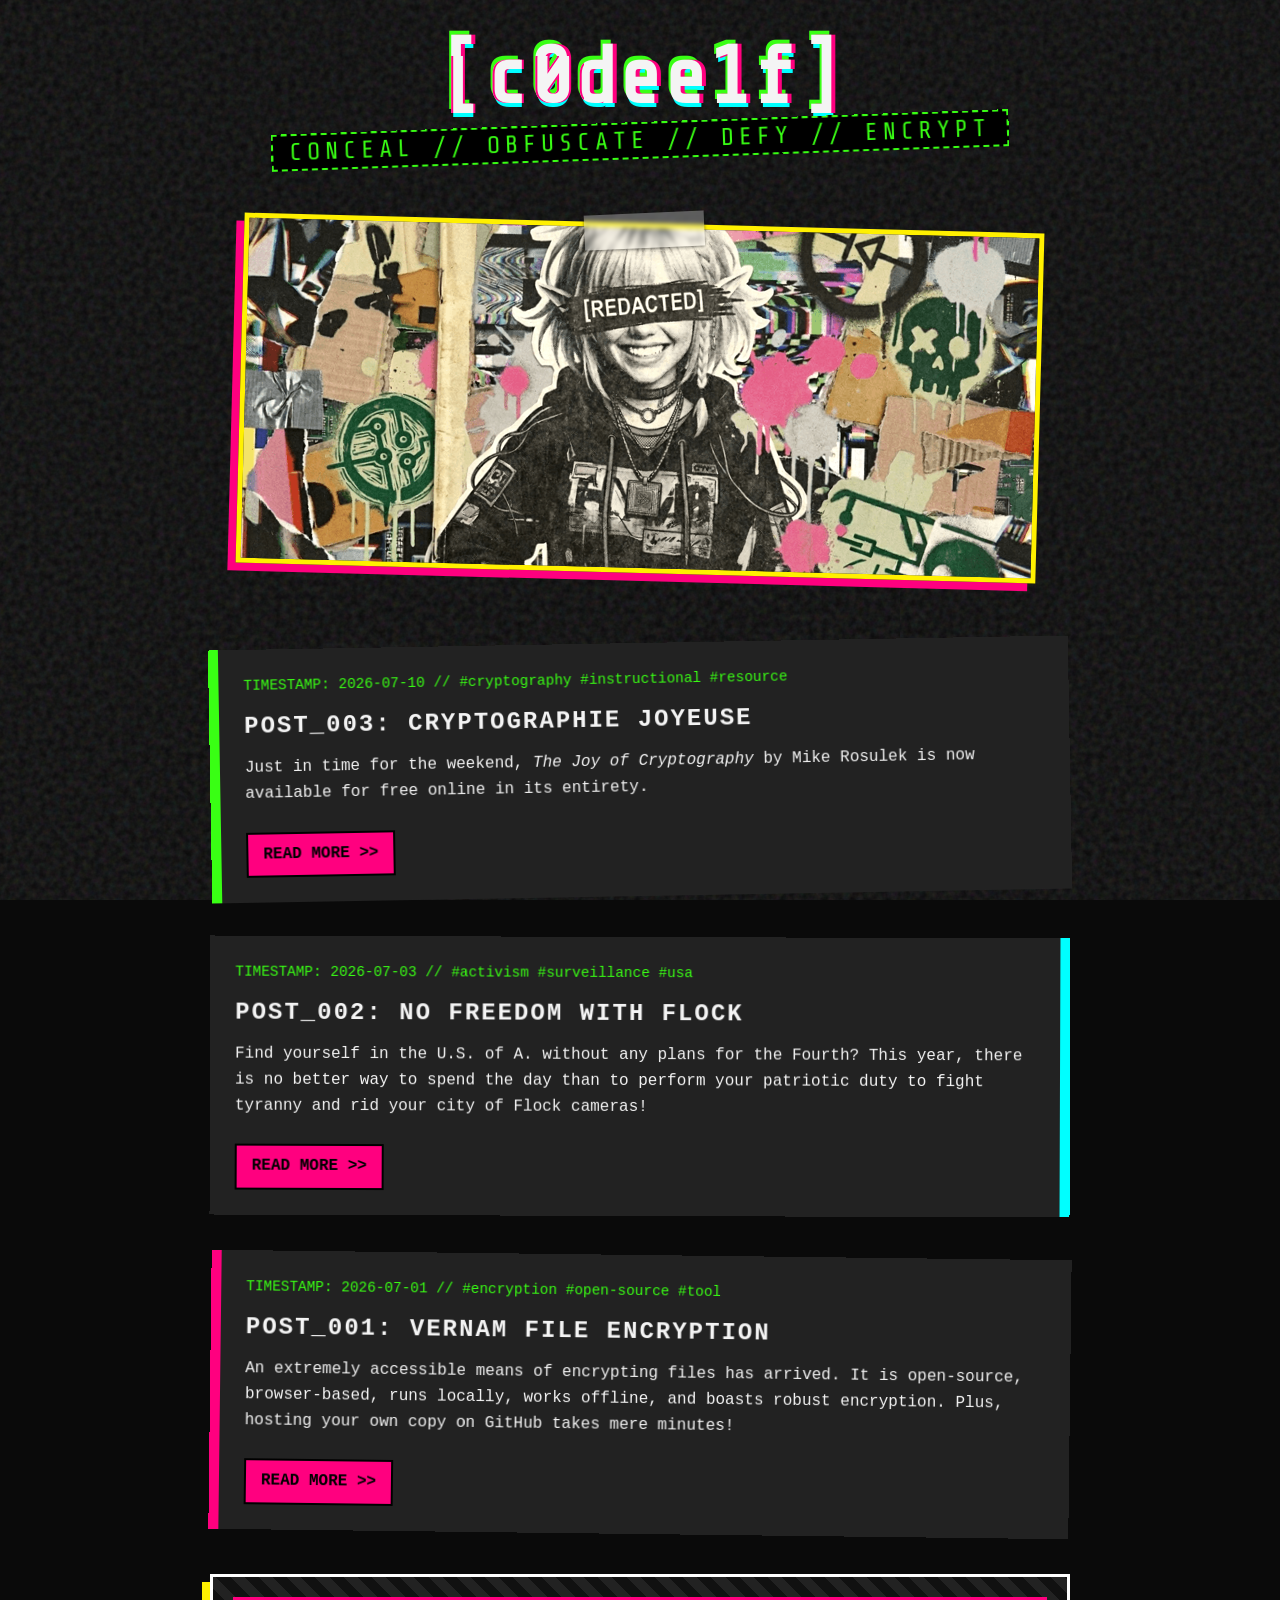
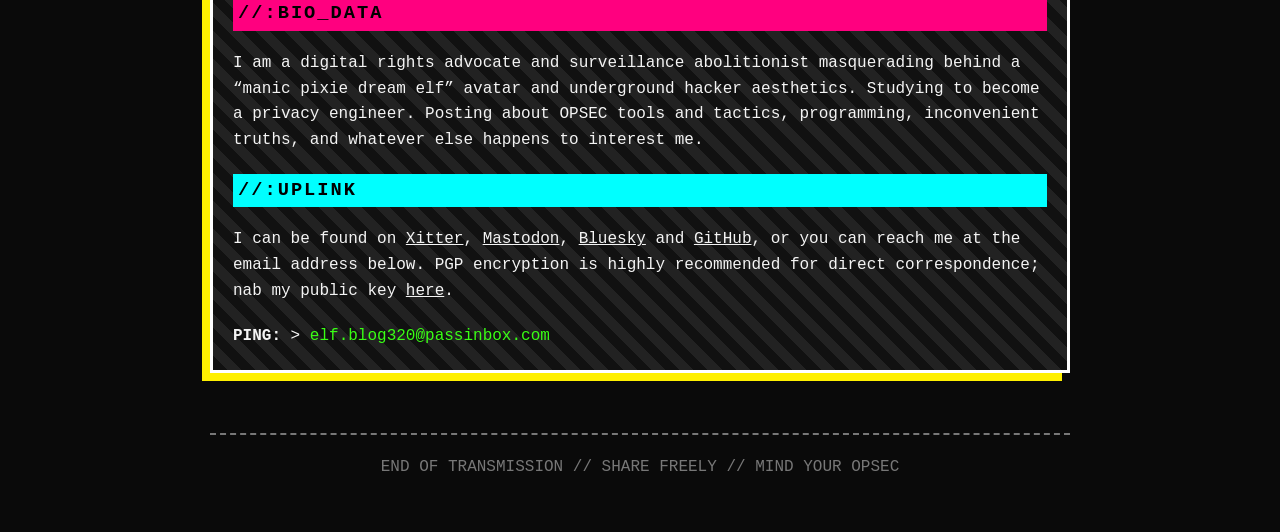
<file: index.html>
<!DOCTYPE html>
<html lang="en">
<head>
    <meta charset="UTF-8">
    <meta name="robots" content="index, follow">
    <meta name="viewport" content="width=device-width, initial-scale=1.0">
    <title>c0dee1f_comms//:CORE</title>
    <link rel="icon" type="image/png" sizes="32x32" href="/favicon-32x32.png">
    <link rel="icon" type="image/png" sizes="16x16" href="/favicon-16x16.png">
    <link rel="apple-touch-icon" sizes="180x180" href="/apple-touch-icon.png">
    <link rel="manifest" href="/site.webmanifest">
    <link rel="stylesheet" href="/assets/css/style.css">
    <link href="https://fonts.googleapis.com/css2?family=Share+Tech+Mono&display=swap" rel="stylesheet">
</head>
<body>
    <div class="background-noise"></div>
    <header class="zine-header">
        <h1 class="glitch" data-text="[c0dee1f]">[c0dee1f]</h1>
        <p class="subtitle">CONCEAL // OBFUSCATE // DEFY // ENCRYPT</p>
    </header>
    <div class="mascot-container">
        <div class="tape"></div>
        <img src="/assets/img/avatar.png" alt="A grinning, achromatic female elf wears a stylish hoodie in front of a vibrant, patchwork backdrop">
    </div>
    <div class="container">
        <main id="articles">
            <article>
                <span class="article-meta">TIMESTAMP: 2026-07-10 // #cryptography #instructional #resource</span>
                <h2 class="glitch-text" data-text="POST_003: CRYPTOGRAPHIE JOYEUSE">POST_003: CRYPTOGRAPHIE JOYEUSE</h2>
                <p>Just in time for the weekend, <i>The Joy of Cryptography</i> by Mike Rosulek is now available for free online in its entirety.</p>
                <a href="/post/003.html" class="read-more">READ MORE &gt;&gt;</a>
            </article>
            <article>
                <span class="article-meta">TIMESTAMP: 2026-07-03 // #activism #surveillance #usa</span>
                <h2 class="glitch-text" data-text="POST_002: NO FREEDOM WITH FLOCK">POST_002: NO FREEDOM WITH FLOCK</h2>
                <p>Find yourself in the U.S. of A. without any plans for the Fourth? This year, there is no better way to spend the day than to perform your patriotic duty to fight tyranny and rid your city of Flock cameras!</p>
                <a href="/post/002.html" class="read-more">READ MORE &gt;&gt;</a>
            </article>
            <article>
                <span class="article-meta">TIMESTAMP: 2026-07-01 // #encryption #open-source #tool</span>
                <h2 class="glitch-text" data-text="POST_001: VERNAM FILE ENCRYPTION">POST_001: VERNAM FILE ENCRYPTION</h2>
                <p>An extremely accessible means of encrypting files has arrived. It is open-source, browser-based, runs locally, works offline, and boasts robust encryption. Plus, hosting your own copy on GitHub takes mere minutes!</p>
                <a href="/post/001.html" class="read-more">READ MORE &gt;&gt;</a>
            </article>
        </main>
        <div class="sidebar-section">
            <h3 id="about" class="highlight-pink">//:BIO_DATA</h3>
            <p>I am a digital rights advocate and surveillance abolitionist masquerading behind a &ldquo;manic pixie dream elf&rdquo; avatar and underground hacker aesthetics. Studying to become a privacy engineer. Posting about OPSEC tools and tactics, programming, inconvenient truths, and whatever else happens to interest me.</p>
            <h3 id="contact" class="highlight-cyan">//:UPLINK</h3>
            <p>I can be found on <a href="https://x.com/c0dee1f" target="_blank" rel="noopener noreferrer">Xitter</a>, <a href="https://infosec.exchange/@c0dee1f" target="_blank" rel="me noopener noreferrer">Mastodon</a>, <a href="https://bsky.app/profile/c0dee1f.bsky.social" target="_blank" rel="noopener noreferrer">Bluesky</a> and <a href="https://github.com/c0dee1f" target="_blank" rel="noopener noreferrer">GitHub</a>, or you can reach me at the email address below. PGP encryption is highly recommended for direct correspondence; nab my public key <a href="/assets/misc/publickey.asc">here</a>.</p>
            <p><strong>PING:</strong> &gt; <span style="color: var(--neon-green);">elf&#46;blog&#51;2&#48;&#64;&#112;assinbox&#46;com</span></p>
        </div>
        <footer>
            <p>END OF TRANSMISSION // SHARE FREELY // MIND YOUR OPSEC</p>
        </footer>
    </div>
    <script src="/assets/js/script.js"></script>
</body>
</html>
</file>
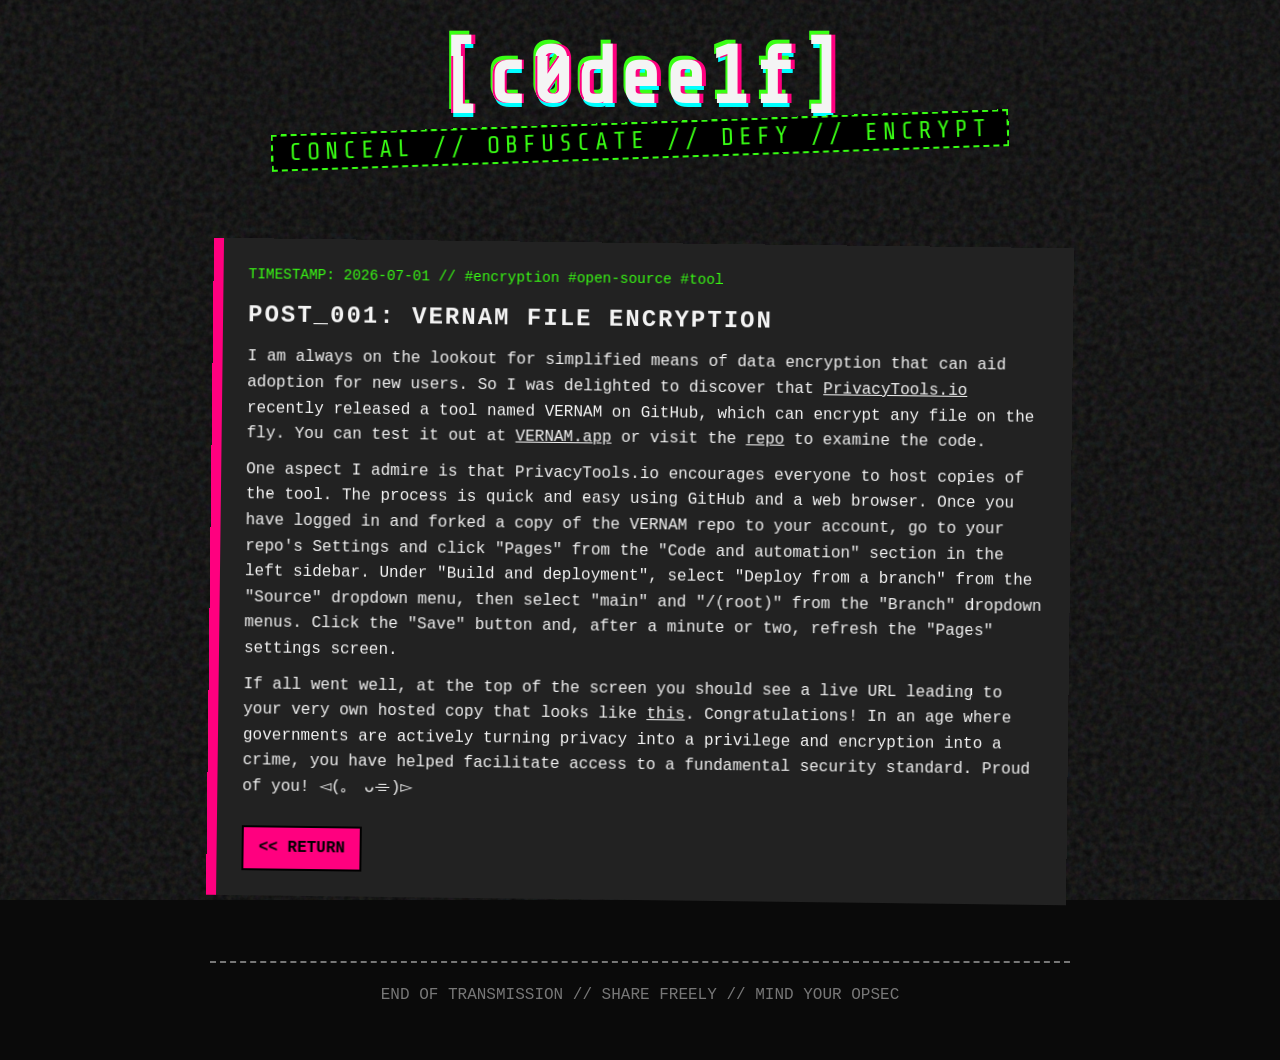
<file: post/001.html>
<!DOCTYPE html>
<html lang="en">
<head>
    <meta charset="UTF-8">
    <meta name="robots" content="index, follow">
    <meta name="viewport" content="width=device-width, initial-scale=1.0">
    <title>c0dee1f_comms//:POST_001</title>
    <link rel="icon" type="image/png" sizes="32x32" href="../favicon-32x32.png">
    <link rel="icon" type="image/png" sizes="16x16" href="../favicon-16x16.png">
    <link rel="apple-touch-icon" sizes="180x180" href="../apple-touch-icon.png">
    <link rel="manifest" href="../site.webmanifest">
    <link rel="stylesheet" href="../assets/css/style.css">
    <link href="https://fonts.googleapis.com/css2?family=Share+Tech+Mono&display=swap" rel="stylesheet">
</head>
<body>
    <div class="background-noise"></div>
    <header class="zine-header">
        <h1 class="glitch" data-text="[c0dee1f]">[c0dee1f]</h1>
        <p class="subtitle">CONCEAL // OBFUSCATE // DEFY // ENCRYPT</p>
    </header>
    <div class="container">
        <main id="articles">  
            <article>
                <span class="article-meta">TIMESTAMP: 2026-07-01 // #encryption #open-source #tool</span>
                <h2>POST_001: VERNAM FILE ENCRYPTION</h2>
                <p>I am always on the lookout for simplified means of data encryption that can aid adoption for new users. So I was delighted to discover that <a href="https://privacytools.io/" target="_blank" rel="noopener noreferrer">PrivacyTools.io</a> recently released a tool named VERNAM on GitHub, which can encrypt any file on the fly. You can test it out at <a href="https://vernam.app" target="_blank" rel="noopener noreferrer">VERNAM.app</a> or visit the <a href="https://github.com/LifetimeLabsDev/VERNAM" target="_blank" rel="noopener noreferrer">repo</a> to examine the code.</p>
                <p>One aspect I admire is that PrivacyTools.io encourages everyone to host copies of the tool. The process is quick and easy using GitHub and a web browser. Once you have logged in and forked a copy of the VERNAM repo to your account, go to your repo's Settings and click "Pages" from the "Code and automation" section in the left sidebar. Under "Build and deployment", select "Deploy from a branch" from the "Source" dropdown menu, then select "main" and "/(root)" from the "Branch" dropdown menus. Click the "Save" button and, after a minute or two, refresh the "Pages" settings screen.</p>
                <p>If all went well, at the top of the screen you should see a live URL leading to your very own hosted copy that looks like <a href="https://c0dee1f.github.io/VERNAM/" target="_blank" rel="noopener noreferrer">this</a>. Congratulations! In an age where governments are actively turning privacy into a privilege and encryption into a crime, you have helped facilitate access to a fundamental security standard. Proud of you! <span class="kaomoji">◅(｡ゝᴗ⌯)▻</span></p>
                <a href="../index.html" class="read-more">&lt;&lt; RETURN</a>
            </article>
        </main>
        <footer>
            <p>END OF TRANSMISSION // SHARE FREELY // MIND YOUR OPSEC</p>
        </footer>
    </div>
</body>
</html>
</file>
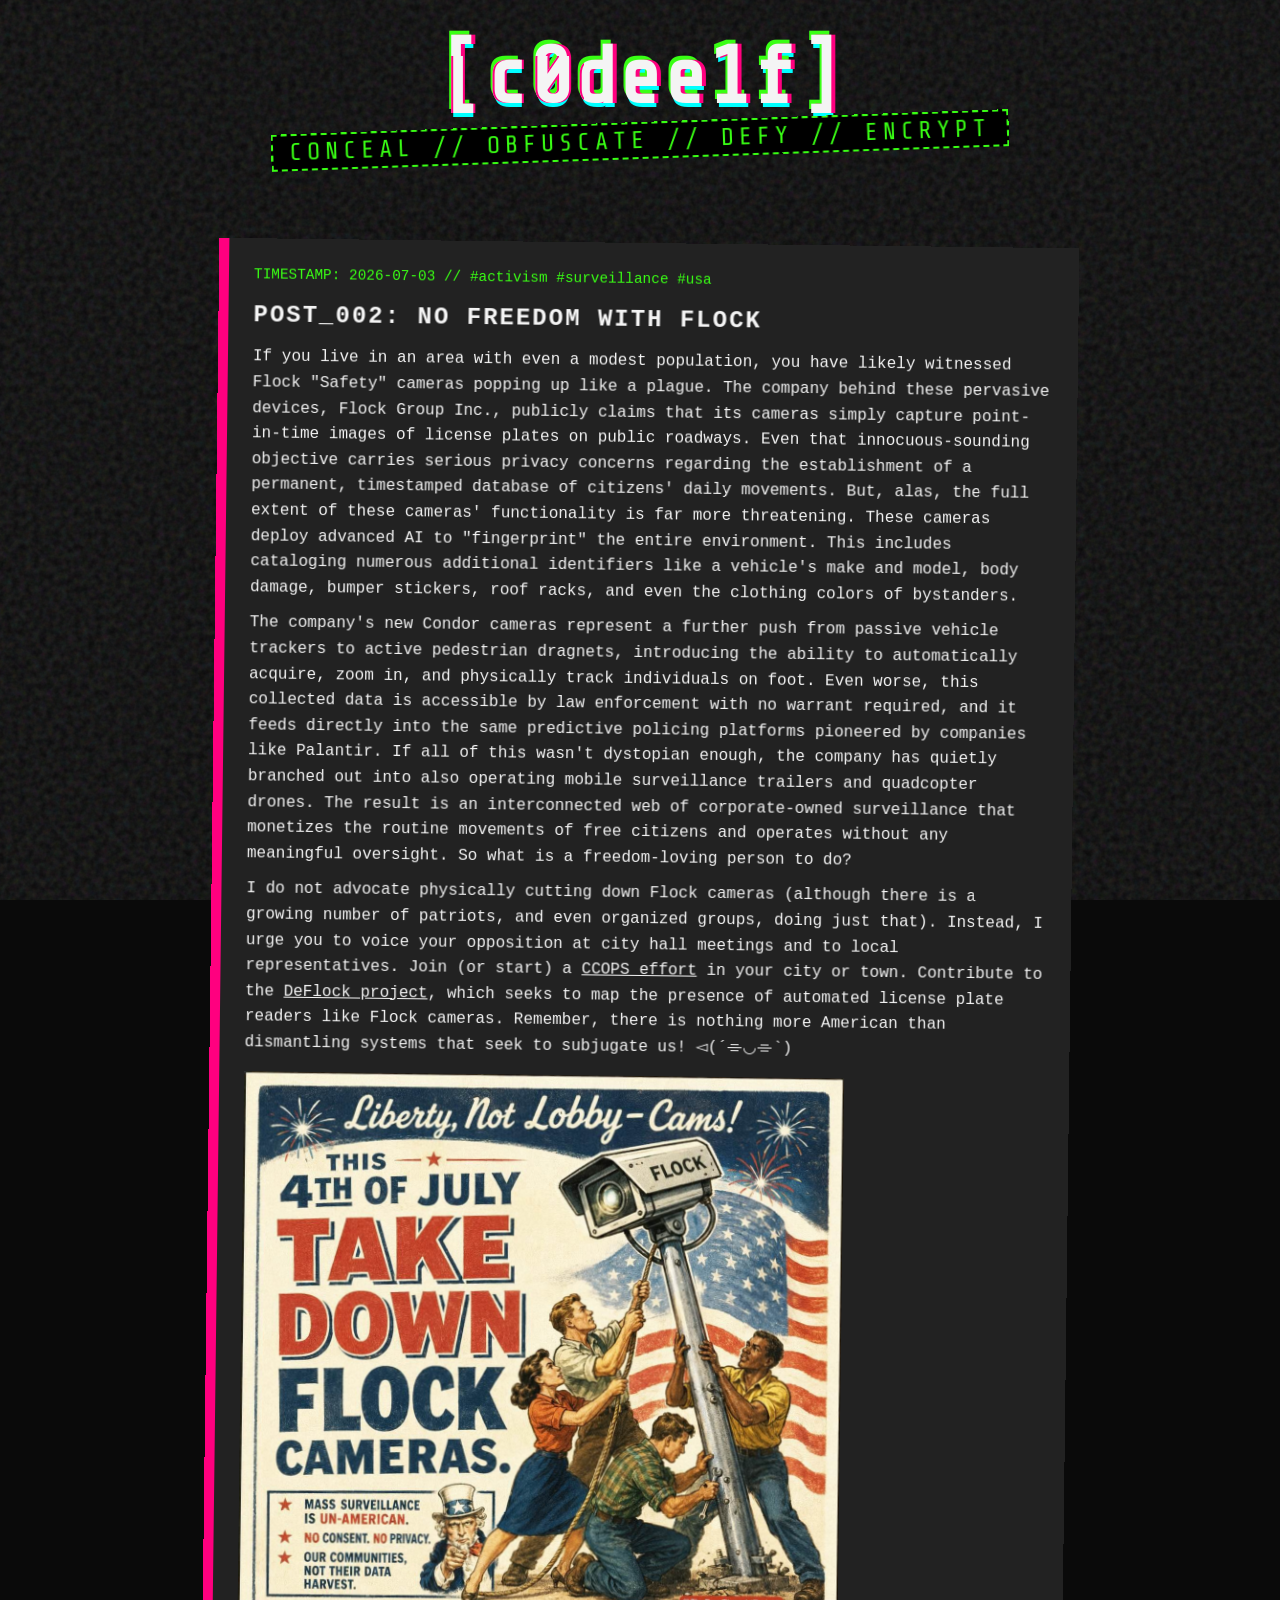
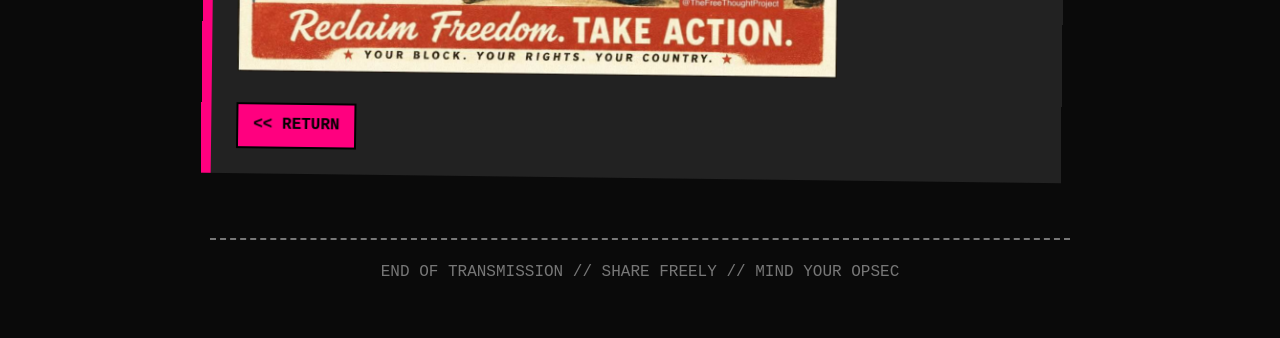
<file: post/002.html>
<!DOCTYPE html>
<html lang="en">
<head>
    <meta charset="UTF-8">
    <meta name="robots" content="index, follow">
    <meta name="viewport" content="width=device-width, initial-scale=1.0">
    <title>c0dee1f_comms//:POST_002</title>
    <link rel="icon" type="image/png" sizes="32x32" href="../favicon-32x32.png">
    <link rel="icon" type="image/png" sizes="16x16" href="../favicon-16x16.png">
    <link rel="apple-touch-icon" sizes="180x180" href="../apple-touch-icon.png">
    <link rel="manifest" href="../site.webmanifest">
    <link rel="stylesheet" href="../assets/css/style.css">
    <link href="https://fonts.googleapis.com/css2?family=Share+Tech+Mono&display=swap" rel="stylesheet">
</head>
<body>
    <div class="background-noise"></div>
    <header class="zine-header">
        <h1 class="glitch" data-text="[c0dee1f]">[c0dee1f]</h1>
        <p class="subtitle">CONCEAL // OBFUSCATE // DEFY // ENCRYPT</p>
    </header>
    <div class="container">
        <main id="articles">  
            <article>
                <span class="article-meta">TIMESTAMP: 2026-07-03 // #activism #surveillance #usa</span>
                <h2>POST_002: NO FREEDOM WITH FLOCK</h2>
                <p>If you live in an area with even a modest population, you have likely witnessed Flock "Safety" cameras popping up like a plague. The company behind these pervasive devices, Flock Group Inc., publicly claims that its cameras simply capture point-in-time images of license plates on public roadways. Even that innocuous-sounding objective carries serious privacy concerns regarding the establishment of a permanent, timestamped database of citizens' daily movements. But, alas, the full extent of these cameras' functionality is far more threatening. These cameras deploy advanced AI to "fingerprint" the entire environment. This includes cataloging numerous additional identifiers like a vehicle's make and model, body damage, bumper stickers, roof racks, and even the clothing colors of bystanders.
                <p>The company's new Condor cameras represent a further push from passive vehicle trackers to active pedestrian dragnets, introducing the ability to automatically acquire, zoom in, and physically track individuals on foot. Even worse, this collected data is accessible by law enforcement with no warrant required, and it feeds directly into the same predictive policing platforms pioneered by companies like Palantir. If all of this wasn't dystopian enough, the company has quietly branched out into also operating mobile surveillance trailers and quadcopter drones. The result is an interconnected web of corporate-owned surveillance that monetizes the routine movements of free citizens and operates without any meaningful oversight. So what is a freedom-loving person to do?</p>
                <p>I do not advocate physically cutting down Flock cameras (although there is a growing number of patriots, and even organized groups, doing just that). Instead, I urge you to voice your opposition at city hall meetings and to local representatives. Join (or start) a <a href="https://www.aclu.org/community-control-over-police-surveillance/" target="_blank" rel="noopener noreferrer">CCOPS effort</a> in your city or town. Contribute to the <a href="https://deflock.org" target="_blank" rel="noopener noreferrer">DeFlock project</a>, which seeks to map the presence of automated license plate readers like Flock cameras. Remember, there is nothing more American than dismantling systems that seek to subjugate us! <span class="kaomoji">◅(´⌯◡⌯`)ゞ</span></p>
                <img src="../assets/img/flock-fourth.jpg" alt="A retro-styled patriotic poster urging citizens to take down Flock cameras and reclaim freedom.">
                <a href="../index.html" class="read-more">&lt;&lt; RETURN</a>
            </article>
        </main>
        <footer>
            <p>END OF TRANSMISSION // SHARE FREELY // MIND YOUR OPSEC</p>
        </footer>
    </div>
</body>
</html>
</file>
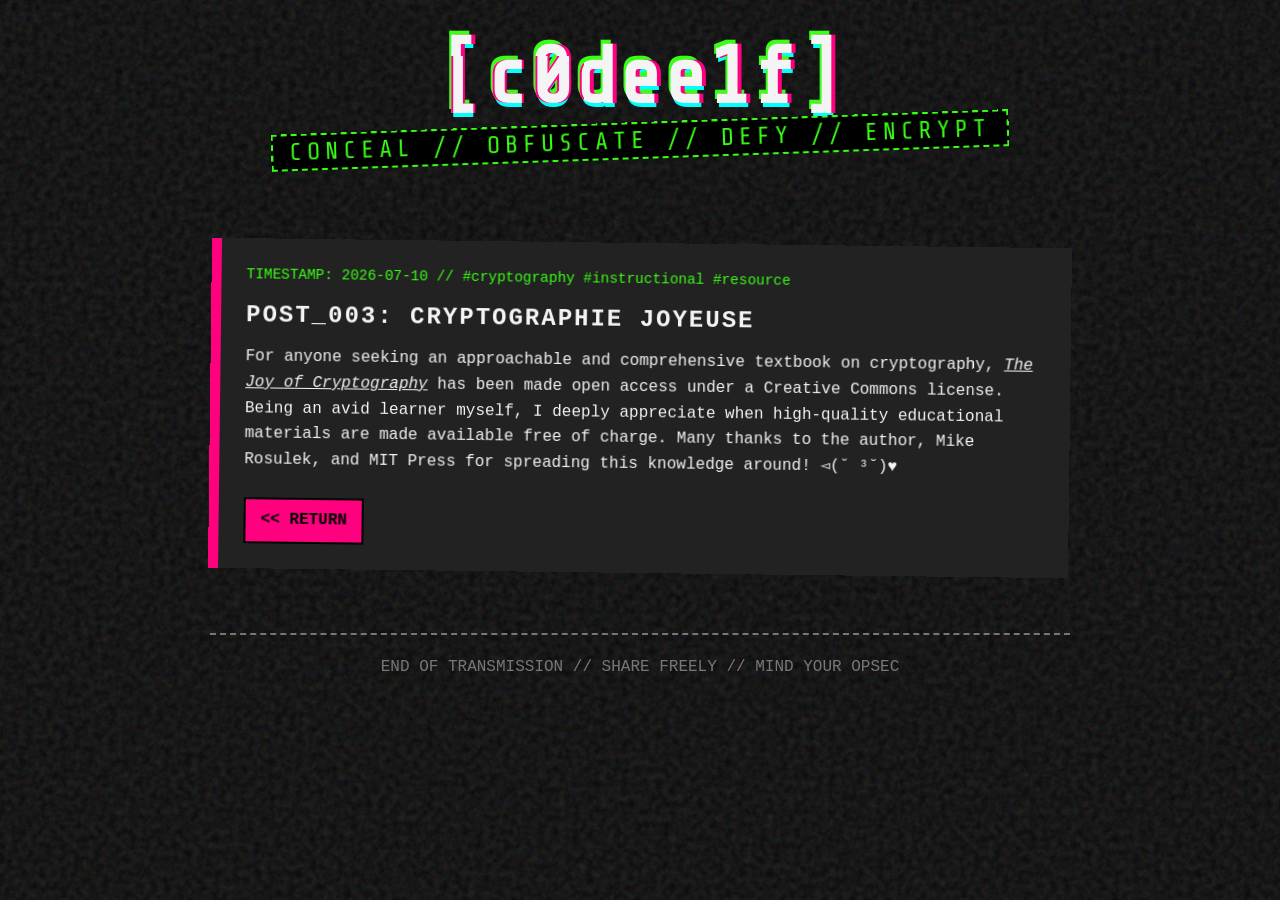
<file: post/003.html>
<!DOCTYPE html>
<html lang="en">
<head>
    <meta charset="UTF-8">
    <meta name="robots" content="index, follow">
    <meta name="viewport" content="width=device-width, initial-scale=1.0">
    <title>c0dee1f_comms//:POST_003</title>
    <link rel="icon" type="image/png" sizes="32x32" href="../favicon-32x32.png">
    <link rel="icon" type="image/png" sizes="16x16" href="../favicon-16x16.png">
    <link rel="apple-touch-icon" sizes="180x180" href="../apple-touch-icon.png">
    <link rel="manifest" href="../site.webmanifest">
    <link rel="stylesheet" href="../assets/css/style.css">
    <link href="https://fonts.googleapis.com/css2?family=Share+Tech+Mono&display=swap" rel="stylesheet">
</head>
<body>
    <div class="background-noise"></div>
    <header class="zine-header">
        <h1 class="glitch" data-text="[c0dee1f]">[c0dee1f]</h1>
        <p class="subtitle">CONCEAL // OBFUSCATE // DEFY // ENCRYPT</p>
    </header>
    <div class="container">
        <main id="articles">  
            <article>
                <span class="article-meta">TIMESTAMP: 2026-07-10 // #cryptography #instructional #resource</span>
                <h2>POST_003: CRYPTOGRAPHIE JOYEUSE</h2>
                <p>For anyone seeking an approachable and comprehensive textbook on cryptography, <a href="https://joyofcryptography.com" target="_blank" rel="noopener noreferrer"><i>The Joy of Cryptography</i></a> has been made open access under a Creative Commons license. Being an avid learner myself, I deeply appreciate when high-quality educational materials are made available free of charge. Many thanks to the author, Mike Rosulek, and MIT Press for spreading this knowledge around! <span class="kaomoji">◅(˘ ³˘)♥︎</span></p>
                <a href="../index.html" class="read-more">&lt;&lt; RETURN</a>
            </article>
        </main>
        <footer>
            <p>END OF TRANSMISSION // SHARE FREELY // MIND YOUR OPSEC</p>
        </footer>
    </div>
</body>
</html>
</file>
<file: assets/css/style.css>
/* Color palette */
:root {
    --bg-dark: #0a0a0a;
    --neon-pink: #ff007f;
    --neon-green: #39ff14;
    --neon-cyan: #00ffff;
    --neon-yellow: #fff000;
    --paper: #f4f4f4;
    --paper-dark: #1a1a1a;
    --tape-gray: #777;
    --font-mono: 'Share Tech Mono', monospace;
}

* {
    box-sizing: border-box;
    margin: 0;
    padding: 0;
}

body {
    background-color: var(--bg-dark);
    color: var(--paper);
    font-family: var(--font-mono);
    overflow-x: hidden;
    position: relative;
    padding: 2rem;
}

a {
    color: inherit;
}

/* Simulated grain/noise background */
.background-noise {
    position: fixed;
    top: 0; left: 0; width: 100vw; height: 100vh;
    background-image: url('data:image/svg+xml,%3Csvg viewBox="0 0 200 200" xmlns="http://www.w3.org/2000/svg"%3E%3Cfilter id="noiseFilter"%3E%3CfeTurbulence type="fractalNoise" baseFrequency="0.65" numOctaves="3" stitchTiles="stitch"/%3E%3C/filter%3E%3Crect width="100%25" height="100%25" filter="url(%23noiseFilter)"/%3E%3C/svg%3E');
    opacity: 0.15;
    z-index: -1;
    pointer-events: none;
}

/* Header & glitch effect */
.zine-header {
    text-align: center;
    margin-bottom: 4rem;
    position: relative;
}

.glitch {
    font-size: 5rem;
    font-weight: bold;
    text-transform: lowercase;
    position: relative;
    color: var(--paper);
    text-shadow: 0.05em 0 0 var(--neon-pink), -0.025em -0.05em 0 var(--neon-green),
                 0.025em 0.05em 0 var(--neon-cyan);
    animation: glitch 1s infinite;
}

.glitch::before, .glitch::after {
    content: attr(data-text);
    position: absolute;
    top: 0;
    left: 0;
    width: 100%;
    height: 100%;
}

.glitch::before {
    left: 2px;
    text-shadow: -2px 0 var(--neon-pink);
    clip: rect(24px, 550px, 90px, 0);
    animation: glitch-anim-2 3s infinite linear alternate-reverse;
}

.glitch::after {
    left: -2px;
    text-shadow: -2px 0 var(--neon-cyan);
    clip: rect(85px, 550px, 140px, 0);
    animation: glitch-anim 2.5s infinite linear alternate-reverse;
}

.subtitle {
    font-size: 1.5rem;
    color: var(--neon-green);
    letter-spacing: 5px;
    background: #000;
    display: inline-block;
    padding: 0.2rem 1rem;
    border: 2px dashed var(--neon-green);
    transform: rotate(-2deg);
}

/* Glitch keyframes */
@keyframes glitch-anim {
    0% { clip: rect(44px, 9999px, 83px, 0); }
    20% { clip: rect(10px, 9999px, 98px, 0); }
    40% { clip: rect(61px, 9999px, 20px, 0); }
    60% { clip: rect(85px, 9999px, 51px, 0); }
    80% { clip: rect(27px, 9999px, 32px, 0); }
    100% { clip: rect(65px, 9999px, 88px, 0); }
}
@keyframes glitch-anim-2 {
    0% { clip: rect(29px, 9999px, 86px, 0); }
    20% { clip: rect(13px, 9999px, 14px, 0); }
    40% { clip: rect(72px, 9999px, 48px, 0); }
    60% { clip: rect(98px, 9999px, 60px, 0); }
    80% { clip: rect(4px, 9999px, 19px, 0); }
    100% { clip: rect(85px, 9999px, 41px, 0); }
}

/* Hero/mascot area */
.mascot-container {
    border: 5px solid var(--neon-yellow);
    background: #111;
    height: 350px;
    display: flex;
    align-items: center;
    justify-content: center;
    transform: rotate(1.5deg);
    margin: 0 auto;
    margin-bottom: 50px;
    position: relative;
    box-shadow: -8px 8px 0 var(--neon-pink);
    max-width: 800px;
}

.mascot-container img {
    width: 100%;
    height: 100%;
    object-fit: cover;
    filter: contrast(1.2) grayscale(0.2); /* Gives it a slightly gritty look */
}

/* Fake piece of tape holding the image down */
.tape {
    position: absolute;
    background: rgba(255, 255, 255, 0.3);
    height: 35px;
    width: 120px;
    top: -15px;
    left: 50%;
    transform: translateX(-50%) rotate(-4deg);
    backdrop-filter: blur(2px);
    z-index: 10;
    box-shadow: 0 1px 3px rgba(0,0,0,0.5);
}

/* Typography & highlights */
h1, h2, h3 {
    text-transform: uppercase;
    font-weight: bold;
    letter-spacing: 2px;
}

.highlight-pink { background-color: var(--neon-pink); color: #000; padding: 2px 5px; }
.highlight-cyan { background-color: var(--neon-cyan); color: #000; padding: 2px 5px; }

.kaomoji {
    white-space: nowrap;
}

/* Layout container */
.container {
    max-width: 900px;
    margin: 0 auto;
    position: relative;
    color: #f4f4f4;
    font-family: 'Courier New', Courier, monospace;
    line-height: 1.6;
    overflow-x: hidden;
    padding: 20px;
}

/* Main content (stacked articles) */
main {
    display: flex;
    flex-direction: column;
    gap: 40px;
}

article {
    background: #222;
    padding: 25px;
    position: relative;
}

article:nth-last-child(3n+1) {
    border-left: 10px solid var(--neon-pink);
    transform: rotate(0.7deg);
}

article:nth-last-child(3n+2) {
    border-right: 10px solid var(--neon-cyan);
    transform: rotate(0.2deg);
}

article:nth-last-child(3n+3) {
    border-left: 10px solid var(--neon-green);
    transform: rotate(-1deg);
}

article p {
    margin: 10px 0;
}

article img {
    width: 75%;
    min-width: 350px;
    max-width: 100%;
    height: auto;
    display: block;
    margin: 1rem 0;
}

.article-meta {
    font-size: 0.9rem;
    color: var(--neon-green);
    margin-bottom: 10px;
    display: block;
}

.read-more {
    display: inline-block;
    margin-top: 15px;
    padding: 8px 15px;
    background: var(--neon-pink);
    color: #000;
    text-decoration: none;
    font-weight: bold;
    text-transform: uppercase;
    border: 2px solid #000;
}

.read-more:hover {
    background: #000;
    color: var(--neon-pink);
    border-color: var(--neon-pink);
}

/* About & contact sections */
.sidebar-section {
    background: repeating-linear-gradient(
        45deg,
        #111,
        #111 10px,
        #222 10px,
        #222 20px
    );
    border: 3px solid #fff;
    padding: 20px;
    margin-top: 40px;
    box-shadow: -8px 8px 0 var(--neon-yellow);
}

.sidebar-section p {
    margin: 20px 0;
}

.sidebar-section p:last-child {
    margin-bottom: 0;
}

/* Footer section */
footer {
    margin-top: 60px;
    text-align: center;
    border-top: 2px dashed var(--tape-gray);
    padding-top: 20px;
    color: var(--tape-gray);
}
</file>
